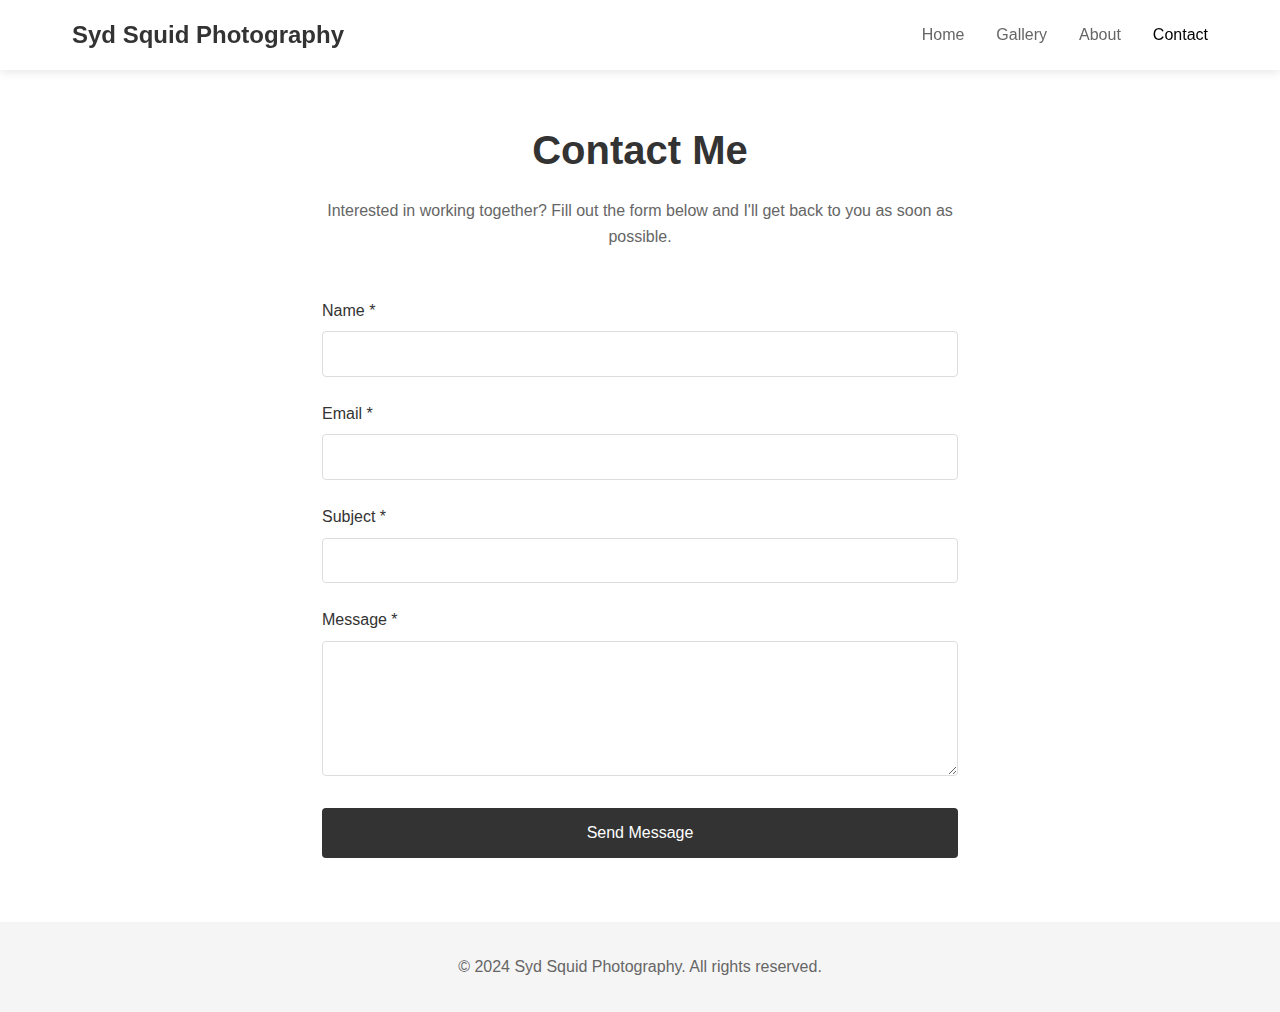
<file: contact.html>
<!DOCTYPE html>
<html lang="en">
<head>
    <meta charset="UTF-8">
    <meta name="viewport" content="width=device-width, initial-scale=1.0">
    <title>Contact - Syd Squid Photography</title>
    <link rel="stylesheet" href="styles.css">
</head>
<body>
    <nav class="navbar">
        <div class="nav-container">
            <a href="index.html" class="logo">Syd Squid Photography</a>
            <ul class="nav-menu">
                <li><a href="index.html">Home</a></li>
                <li><a href="gallery.html">Gallery</a></li>
                <li><a href="about.html">About</a></li>
                <li><a href="contact.html" class="active">Contact</a></li>
            </ul>
        </div>
    </nav>

    <main>
        <section class="contact-section">
            <h1>Contact Me</h1>
            <p class="contact-intro">Interested in working together? Fill out the form below and I'll get back to you as soon as possible.</p>

            <form id="contact-form" action="https://formspree.io/f/YOUR_FORM_ID" method="POST">
                <div class="form-group">
                    <label for="name">Name *</label>
                    <input type="text" id="name" name="name" required>
                </div>

                <div class="form-group">
                    <label for="email">Email *</label>
                    <input type="email" id="email" name="email" required>
                </div>

                <div class="form-group">
                    <label for="subject">Subject *</label>
                    <input type="text" id="subject" name="subject" required>
                </div>

                <div class="form-group">
                    <label for="message">Message *</label>
                    <textarea id="message" name="message" rows="6" required></textarea>
                </div>

                <button type="submit" class="submit-button">Send Message</button>
            </form>

            <div id="form-status" class="form-status"></div>
        </section>
    </main>

    <footer>
        <p>&copy; 2024 Syd Squid Photography. All rights reserved.</p>
    </footer>

    <script src="script.js"></script>
</body>
</html>
</file>
<file: styles.css>
/* Global Styles */
* {
    margin: 0;
    padding: 0;
    box-sizing: border-box;
}

body {
    font-family: 'Segoe UI', Tahoma, Geneva, Verdana, sans-serif;
    line-height: 1.6;
    color: #333;
    background-color: #fff;
}

/* Navigation */
.navbar {
    background-color: #fff;
    box-shadow: 0 2px 10px rgba(0, 0, 0, 0.1);
    position: sticky;
    top: 0;
    z-index: 1000;
}

.nav-container {
    max-width: 1200px;
    margin: 0 auto;
    padding: 1rem 2rem;
    display: flex;
    justify-content: space-between;
    align-items: center;
}

.logo {
    font-size: 1.5rem;
    font-weight: 600;
    color: #333;
    text-decoration: none;
}

.nav-menu {
    display: flex;
    list-style: none;
    gap: 2rem;
}

.nav-menu a {
    color: #666;
    text-decoration: none;
    transition: color 0.3s;
    font-weight: 500;
}

.nav-menu a:hover,
.nav-menu a.active {
    color: #000;
}

/* Hero Section */
.hero {
    height: 70vh;
    background: linear-gradient(135deg, #f5f5f5 0%, #e8e8e8 100%);
    display: flex;
    align-items: center;
    justify-content: center;
    text-align: center;
}

.hero-content h1 {
    font-size: 3rem;
    margin-bottom: 1rem;
    color: #333;
}

.hero-content p {
    font-size: 1.3rem;
    color: #666;
    margin-bottom: 2rem;
}

.cta-button {
    display: inline-block;
    padding: 0.8rem 2rem;
    background-color: #333;
    color: #fff;
    text-decoration: none;
    border-radius: 4px;
    transition: background-color 0.3s;
    font-weight: 500;
}

.cta-button:hover {
    background-color: #000;
}

/* Home Preview Section */
.home-preview {
    max-width: 1200px;
    margin: 4rem auto;
    padding: 0 2rem;
}

.home-preview h2 {
    text-align: center;
    font-size: 2rem;
    margin-bottom: 3rem;
    color: #333;
}

.preview-grid {
    display: grid;
    grid-template-columns: repeat(auto-fit, minmax(300px, 1fr));
    gap: 2rem;
}

.preview-item img {
    width: 100%;
    height: 400px;
    object-fit: cover;
    border-radius: 8px;
    transition: transform 0.3s;
}

.preview-item img:hover {
    transform: scale(1.03);
}

/* Gallery Section */
.gallery-section {
    max-width: 1400px;
    margin: 3rem auto;
    padding: 0 2rem;
}

.gallery-section h1 {
    text-align: center;
    font-size: 2.5rem;
    margin-bottom: 3rem;
    color: #333;
}

/* Masonry Grid */
.masonry-grid {
    column-count: 3;
    column-gap: 1rem;
}

.masonry-item {
    break-inside: avoid;
    margin-bottom: 1rem;
    cursor: pointer;
}

.masonry-item img {
    width: 100%;
    display: block;
    border-radius: 8px;
    transition: transform 0.3s, box-shadow 0.3s;
}

.masonry-item img:hover {
    transform: scale(1.02);
    box-shadow: 0 4px 20px rgba(0, 0, 0, 0.15);
}

/* Responsive Masonry */
@media (max-width: 900px) {
    .masonry-grid {
        column-count: 2;
    }
}

@media (max-width: 600px) {
    .masonry-grid {
        column-count: 1;
    }
}

/* Lightbox */
.lightbox {
    display: none;
    position: fixed;
    z-index: 2000;
    padding-top: 50px;
    left: 0;
    top: 0;
    width: 100%;
    height: 100%;
    overflow: auto;
    background-color: rgba(0, 0, 0, 0.95);
}

.lightbox-content {
    margin: auto;
    display: block;
    max-width: 90%;
    max-height: 80vh;
    object-fit: contain;
}

.lightbox-caption {
    margin: auto;
    display: block;
    width: 80%;
    max-width: 700px;
    text-align: center;
    color: #ccc;
    padding: 10px 0;
}

.close {
    position: absolute;
    top: 15px;
    right: 35px;
    color: #f1f1f1;
    font-size: 40px;
    font-weight: bold;
    transition: 0.3s;
    cursor: pointer;
}

.close:hover,
.close:focus {
    color: #bbb;
}

/* About Section */
.about-section {
    max-width: 1000px;
    margin: 3rem auto;
    padding: 0 2rem;
}

.about-section h1 {
    text-align: center;
    font-size: 2.5rem;
    margin-bottom: 3rem;
    color: #333;
}

.about-content {
    display: grid;
    grid-template-columns: 1fr 2fr;
    gap: 3rem;
    align-items: center;
}

.about-image img {
    width: 100%;
    border-radius: 8px;
    box-shadow: 0 4px 20px rgba(0, 0, 0, 0.1);
}

.about-text h2 {
    font-size: 1.8rem;
    margin-bottom: 1rem;
    color: #333;
}

.about-text p {
    margin-bottom: 1rem;
    color: #666;
    line-height: 1.8;
}

.about-cta {
    margin-top: 2rem;
}

@media (max-width: 768px) {
    .about-content {
        grid-template-columns: 1fr;
    }
}

/* Contact Section */
.contact-section {
    max-width: 700px;
    margin: 3rem auto;
    padding: 0 2rem;
}

.contact-section h1 {
    text-align: center;
    font-size: 2.5rem;
    margin-bottom: 1rem;
    color: #333;
}

.contact-intro {
    text-align: center;
    color: #666;
    margin-bottom: 3rem;
}

.form-group {
    margin-bottom: 1.5rem;
}

.form-group label {
    display: block;
    margin-bottom: 0.5rem;
    color: #333;
    font-weight: 500;
}

.form-group input,
.form-group textarea {
    width: 100%;
    padding: 0.8rem;
    border: 1px solid #ddd;
    border-radius: 4px;
    font-family: inherit;
    font-size: 1rem;
    transition: border-color 0.3s;
}

.form-group input:focus,
.form-group textarea:focus {
    outline: none;
    border-color: #333;
}

.submit-button {
    width: 100%;
    padding: 1rem;
    background-color: #333;
    color: #fff;
    border: none;
    border-radius: 4px;
    font-size: 1rem;
    font-weight: 500;
    cursor: pointer;
    transition: background-color 0.3s;
}

.submit-button:hover {
    background-color: #000;
}

.form-status {
    margin-top: 1rem;
    padding: 1rem;
    border-radius: 4px;
    text-align: center;
    display: none;
}

.form-status.success {
    background-color: #d4edda;
    color: #155724;
    display: block;
}

.form-status.error {
    background-color: #f8d7da;
    color: #721c24;
    display: block;
}

/* Footer */
footer {
    background-color: #f5f5f5;
    text-align: center;
    padding: 2rem;
    margin-top: 4rem;
    color: #666;
}

/* Responsive Typography */
@media (max-width: 768px) {
    .hero-content h1 {
        font-size: 2rem;
    }

    .hero-content p {
        font-size: 1.1rem;
    }

    .nav-container {
        flex-direction: column;
        gap: 1rem;
    }

    .nav-menu {
        flex-wrap: wrap;
        justify-content: center;
        gap: 1rem;
    }
}
</file>
